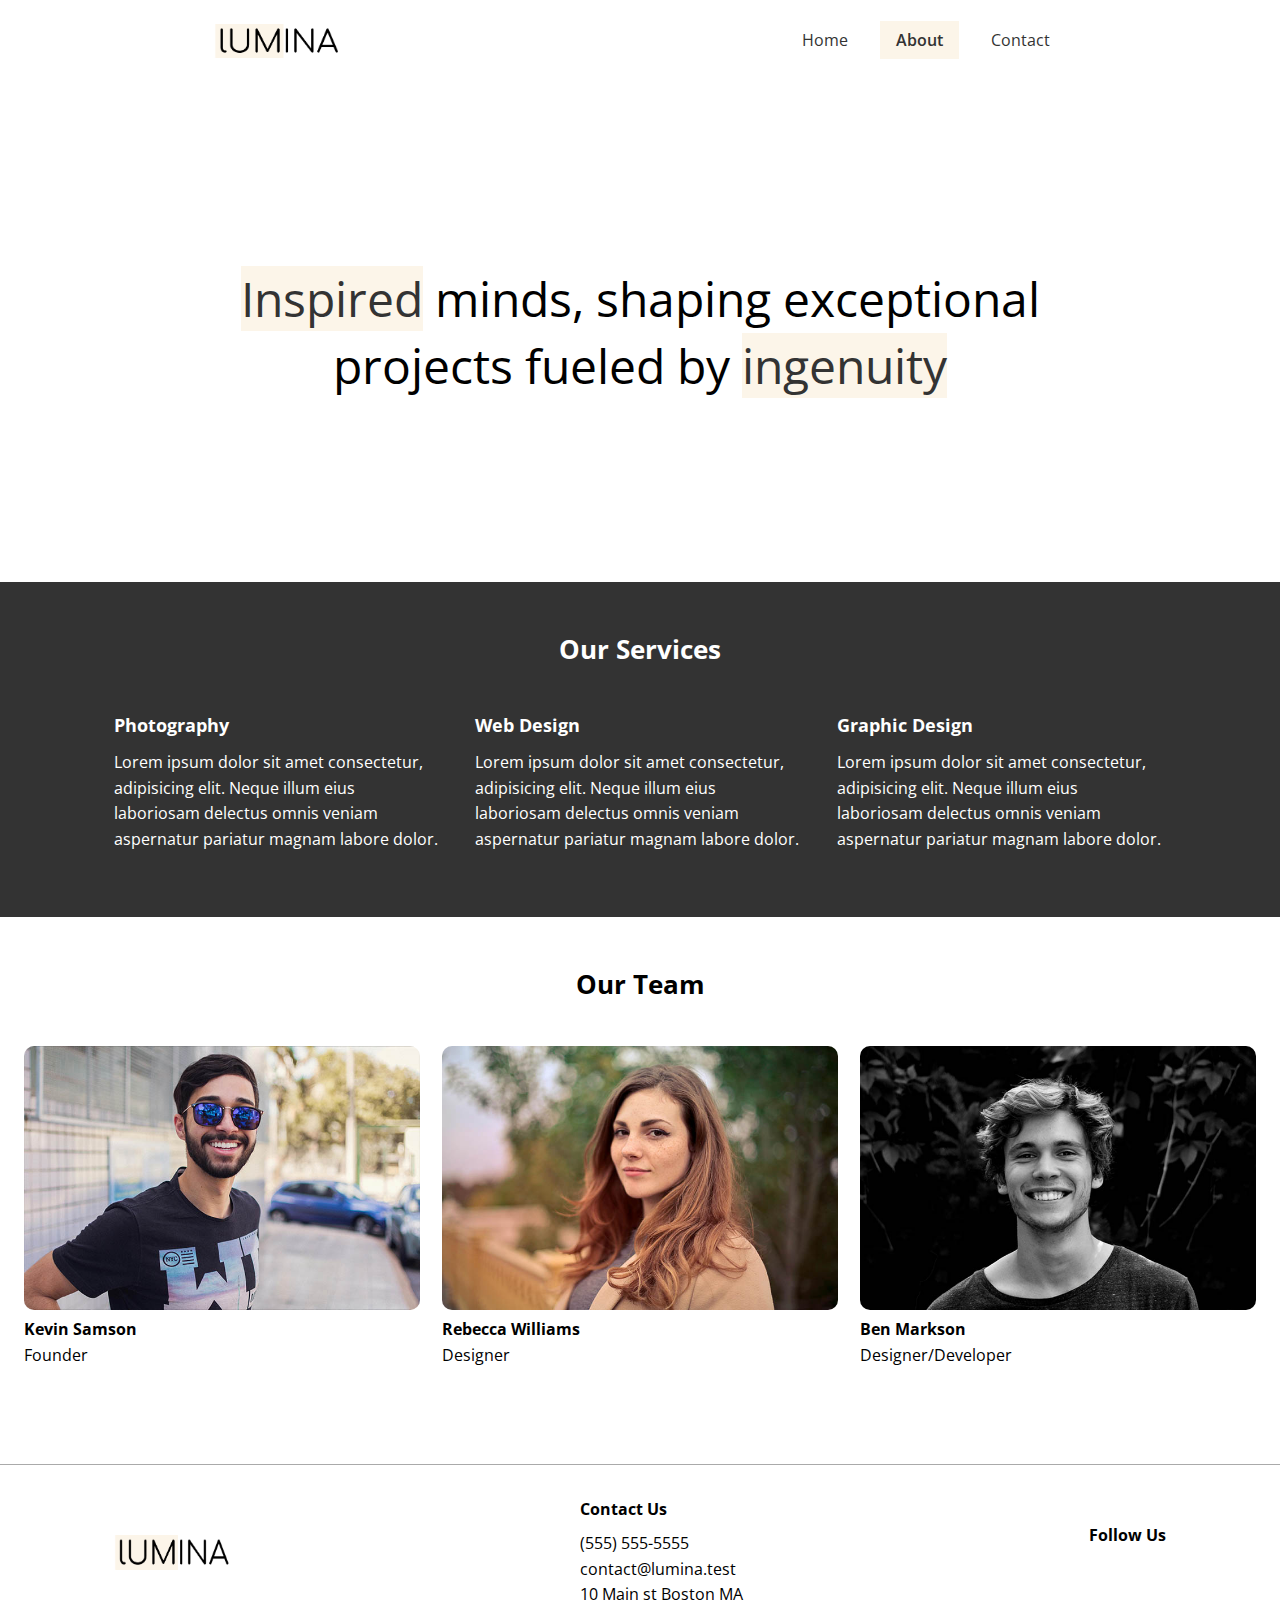
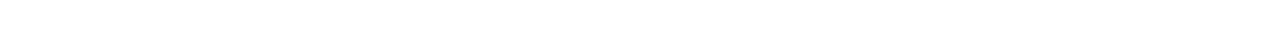
<file: about.html>
<!DOCTYPE html>
<html lang="en">
  <head>
    <meta charset="UTF-8" />
    <meta name="viewport" content="width=device-width, initial-scale=1.0" />
    <link
      rel="stylesheet"
      href="https://cdnjs.cloudflare.com/ajax/libs/font-awesome/6.5.2/css/all.min.css"
      integrity="sha512-SnH5WK+bZxgPHs44uWIX+LLJAJ9/2PkPKZ5QiAj6Ta86w+fsb2TkcmfRyVX3pBnMFcV7oQPJkl9QevSCWr3W6A=="
      crossorigin="anonymous"
      referrerpolicy="no-referrer"
    />
    <link rel="preconnect" href="https://fonts.googleapis.com" />
    <link rel="preconnect" href="https://fonts.gstatic.com" crossorigin />
    <link
      href="https://fonts.googleapis.com/css2?family=Open+Sans:ital,wght@0,300..800;1,300..800&display=swap"
      rel="stylesheet"
    />
    <link rel="stylesheet" href="css/styles.css" />
    <link rel="icon" href="images/favicon.ico" />
    <title>About Lumina Creative</title>
  </head>
  <body>
    <header class="header">
      <div class="container container-sm header-flex">
        <img src="images/logo.png" alt="Lumina Creative" class="logo" />
        <ul class="main-menu">
          <li><a href="/">Home</a></li>
          <li><a class="current" href="about.html">About</a></li>
          <li><a href="contact.html">Contact</a></li>
        </ul>
      </div>
    </header>

    <section class="hero">
      <div class="container container-sm">
        <h2>
          <span class="bg-primary"> Inspired</span> minds, shaping exceptional projects fueled by
          <span class="bg-primary">ingenuity</span>
        </h2>
      </div>
    </section>

    <section class="services bg-dark">
      <div class="container">
        <h2 class="section-heading">Our Services</h2>
        <div class="services-flex">
          <div class="service-item">
            <h4>Photography</h4>
            <p>
              Lorem ipsum dolor sit amet consectetur, adipisicing elit. Neque illum eius laboriosam
              delectus omnis veniam aspernatur pariatur magnam labore dolor.
            </p>
          </div>
          <div class="service-item">
            <h4>Web Design</h4>
            <p>
              Lorem ipsum dolor sit amet consectetur, adipisicing elit. Neque illum eius laboriosam
              delectus omnis veniam aspernatur pariatur magnam labore dolor.
            </p>
          </div>
          <div class="service-item">
            <h4>Graphic Design</h4>
            <p>
              Lorem ipsum dolor sit amet consectetur, adipisicing elit. Neque illum eius laboriosam
              delectus omnis veniam aspernatur pariatur magnam labore dolor.
            </p>
          </div>
        </div>
      </div>
    </section>

    <section class="team">
      <div class="container container-lg">
        <h2 class="section-heading">Our Team</h2>
        <div class="team-flex">
          <div class="team-item">
            <img src="images/team1.jpg" alt="Team Member" />
            <h4>Kevin Samson</h4>
            <p>Founder</p>
          </div>
          <div class="team-item">
            <img src="images/team2.jpg" alt="Team Member" />
            <h4>Rebecca Williams</h4>
            <p>Designer</p>
          </div>
          <div class="team-item">
            <img src="images/team3.jpg" alt="Team Member" />
            <h4>Ben Markson</h4>
            <p>Designer/Developer</p>
          </div>
        </div>
      </div>
    </section>

    <footer class="footer">
      <div class="container footer-flex">
        <img src="images/logo.png" alt="Lumina Creative" />

        <div>
          <h4>Contact Us</h4>
          <ul>
            <li>(555) 555-5555</li>
            <li>contact@lumina.test</li>
            <li>10 Main st Boston MA</li>
          </ul>
        </div>

        <div>
          <h4>Follow Us</h4>
          <a href="#"><i class="fab fa-facebook fa-2x"></i></a>
          <a href="#"><i class="fab fa-twitter fa-2x"></i></a>
          <a href="#"><i class="fab fa-instagram fa-2x"></i></a>
          <a href="#"><i class="fab fa-pinterest fa-2x"></i></a>
          <a href="#"><i class="fab fa-tumblr fa-2x"></i></a>
        </div>
      </div>
    </footer>
  </body>
</html>
</file>
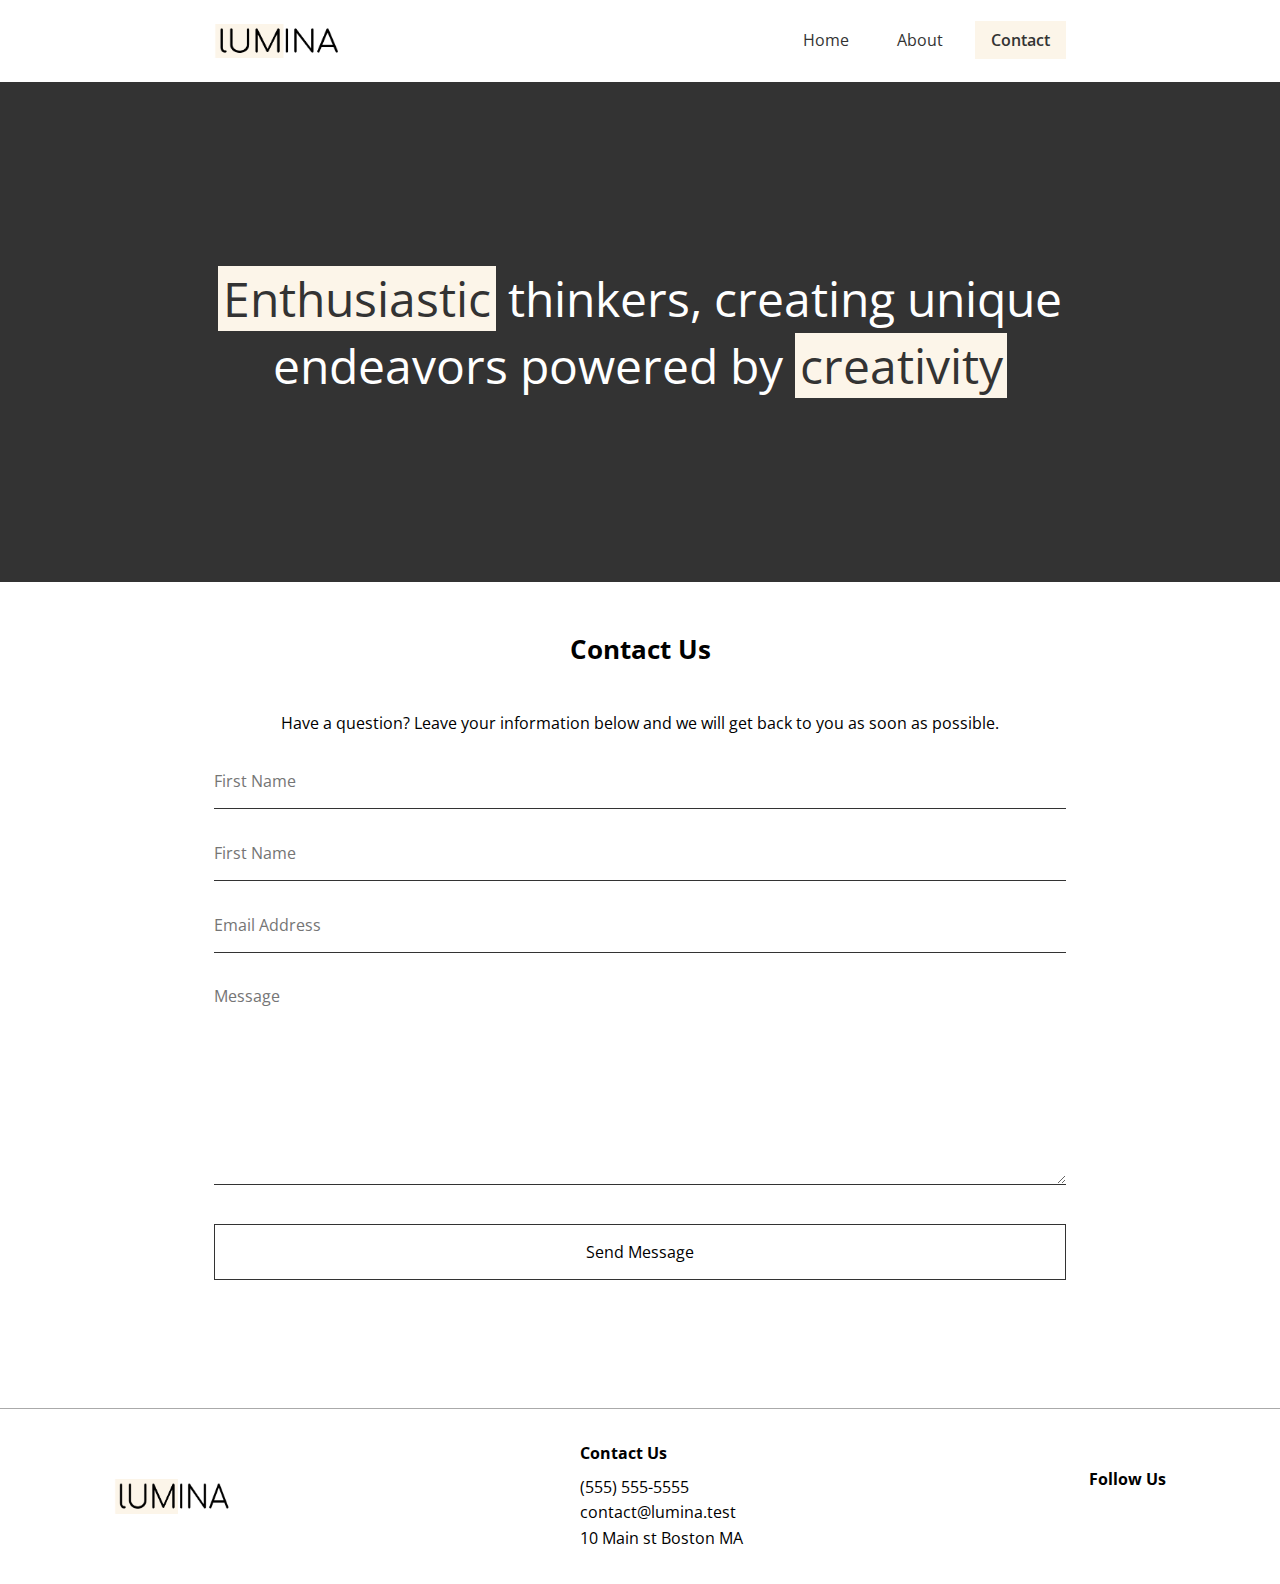
<file: contact.html>
<!DOCTYPE html>
<html lang="en">
  <head>
    <meta charset="UTF-8" />
    <meta name="viewport" content="width=device-width, initial-scale=1.0" />
    <link
      rel="stylesheet"
      href="https://cdnjs.cloudflare.com/ajax/libs/font-awesome/6.5.2/css/all.min.css"
      integrity="sha512-SnH5WK+bZxgPHs44uWIX+LLJAJ9/2PkPKZ5QiAj6Ta86w+fsb2TkcmfRyVX3pBnMFcV7oQPJkl9QevSCWr3W6A=="
      crossorigin="anonymous"
      referrerpolicy="no-referrer"
    />
    <link rel="preconnect" href="https://fonts.googleapis.com" />
    <link rel="preconnect" href="https://fonts.gstatic.com" crossorigin />
    <link
      href="https://fonts.googleapis.com/css2?family=Open+Sans:ital,wght@0,300..800;1,300..800&display=swap"
      rel="stylesheet"
    />
    <link rel="stylesheet" href="css/styles.css" />
    <link rel="icon" href="images/favicon.ico" />
    <title>Contact Lumina Creative</title>
  </head>
  <body>
    <header class="header">
      <div class="container container-sm header-flex">
        <img src="images/logo.png" alt="Lumina Creative" class="logo" />
        <ul class="main-menu">
          <li><a href="/">Home</a></li>
          <li><a href="about.html">About</a></li>
          <li><a class="current" href="contact.html">Contact</a></li>
        </ul>
      </div>
    </header>

    <section class="hero bg-dark">
      <div class="container container-sm">
        <h2>
          <span class="bg-primary">Enthusiastic</span> thinkers, creating unique endeavors powered
          by <span class="bg-primary">creativity</span>
        </h2>
      </div>
    </section>

    <section class="contact">
      <div class="container container-sm">
        <h2 class="section-heading">Contact Us</h2>
        <p>
          Have a question? Leave your information below and we will get back to you as soon as
          possible.
        </p>
        <form name="contact" netlify>
          <div class="form-group">
            <label for="first-name" class="visually-hidden">First Name</label>
            <input type="text" id="first-name" name="first-name" placeholder="First Name" />
          </div>
          <div class="form-group">
            <label for="last-name" class="visually-hidden">Last Name</label>
            <input type="text" id="last-name" name="last-name" placeholder="First Name" />
          </div>
          <div class="form-group">
            <label for="email" class="visually-hidden">Email Address</label>
            <input type="email" id="email" name="email" placeholder="Email Address" />
          </div>
          <div class="form-group">
            <label for="message" class="visually-hidden">Message</label>
            <textarea id="message" name="message" placeholder="Message"></textarea>
          </div>
          <div class="form-group">
            <button type="submit" class="btn">Send Message</button>
          </div>
        </form>
      </div>
    </section>

    <footer class="footer">
      <div class="container footer-flex">
        <img src="images/logo.png" alt="Lumina Creative" />

        <div>
          <h4>Contact Us</h4>
          <ul>
            <li>(555) 555-5555</li>
            <li>contact@lumina.test</li>
            <li>10 Main st Boston MA</li>
          </ul>
        </div>

        <div>
          <h4>Follow Us</h4>
          <a href="#"><i class="fab fa-facebook fa-2x"></i></a>
          <a href="#"><i class="fab fa-twitter fa-2x"></i></a>
          <a href="#"><i class="fab fa-instagram fa-2x"></i></a>
          <a href="#"><i class="fab fa-pinterest fa-2x"></i></a>
          <a href="#"><i class="fab fa-tumblr fa-2x"></i></a>
        </div>
      </div>
    </footer>
  </body>
</html>
</file>
<file: css/styles.css>
* {
  margin: 0;
  padding: 0;
  box-sizing: border-box;
}

:root {
  --primary-color: #fcf5e9;
  --dark-color: #333;
  --container-normal: 1100px;
  --container-wide: 1400px;
  --container-narrow: 900px;
}

body {
  font-family: 'Open Sans', sans-serif;
  line-height: 1.6;
}

a {
  text-decoration: none;
  color: #333;
}

ul {
  list-style: none;
}

img {
  max-width: 100%;
}

/* Utility Classes */
.bg-primary {
  background: var(--primary-color);
  color: #333;
}

.bg-dark {
  background: var(--dark-color);
  color: #fff;
}

.bg-dark .bg-primary {
  padding: 0 0.3rem;
}

.btn {
  display: inline-block;
  padding: 1rem 2rem;
  border: 1px solid #333;
  background: transparent;
  font-family: inherit;
  font-size: inherit;
  cursor: pointer;
}

.btn:hover {
  background: #333;
  color: #fff;
}

.visually-hidden {
  clip: rect(0 0 0 0);
  clip-path: inset(50%);
  height: 1px;
  overflow: hidden;
  position: absolute;
  white-space: nowrap;
  width: 1px;
}

.section-heading {
  font-size: 1.6rem;
  text-align: center;
  margin-bottom: 40px;
}

/* Container */
.container {
  max-width: var(--container-normal);
  margin: 0 auto;
  padding: 0 1.5rem;
}

.container-lg {
  max-width: var(--container-wide);
}

.container-sm {
  max-width: var(--container-narrow);
}

/* Header */
.header {
  margin: 1.5rem auto;
}

.header .logo {
  width: 130px;
}

.header .header-flex {
  display: flex;
  justify-content: space-between;
  align-items: center;
}

.header .main-menu {
  display: flex;
  gap: 1rem;
}

.header .main-menu a {
  padding: 0.5rem 1rem;
}

.header .main-menu a:hover {
  background: var(--primary-color);
}

.current {
  background: var(--primary-color);
  font-weight: 600;
}

/* Hero */
.hero {
  height: 500px;
  display: flex;
  justify-content: center;
  align-items: center;
  text-align: center;
}

.hero h2 {
  font-size: 3rem;
  line-height: 1.4;
  font-weight: normal;
}

/* Gallery */
.gallery-grid {
  display: grid;
  grid-template-columns: repeat(3, 1fr);
  gap: 20px;
}

.gallery-item {
  border-radius: 10px;
}

.gallery-item img {
  border-radius: 10px;
  width: 100%;
  height: 100%;
  object-fit: cover;
}

.gallery-item:hover {
  opacity: 0.9;
}

.gallery-item:nth-of-type(2) {
  grid-column: span 2;
}

.gallery-item:nth-of-type(7) {
  grid-column: span 2;
  grid-row: span 2;
}

/* Footer */
.footer {
  border-top: 1px solid #aaa;
  padding: 2rem 1.5rem;
  margin-top: 2rem;
}

.footer .footer-flex {
  display: flex;
  justify-content: space-between;
  align-items: center;
}

.footer img {
  width: 120px;
  height: 35px;
}

.footer h4 {
  font-size: 1rem;
  margin-bottom: 0.5rem;
}

.footer a {
  margin: 0.2rem;
}

/* Services */
.services {
  padding: 3rem 0 4rem;
}

.services-flex {
  display: flex;
  gap: 2rem;
}

.service-item h4 {
  font-size: 1.1rem;
  margin-bottom: 0.7rem;
}

/* Team */
.team {
  padding: 3rem 0 4rem;
}

.team-flex {
  display: flex;
  gap: 1.4rem;
}

.team img {
  border-radius: 10px;
}

/* Contact */
.contact {
  padding: 3rem 0 4rem;
}

.contact p {
  text-align: center;
  margin-bottom: 2rem;
}

.form-group {
  margin: 2rem 0;
}

.contact input,
.contact textarea {
  border: none;
  border-bottom: 1px #333 solid;
  width: 100%;
  font-family: inherit;
  font-size: inherit;
  padding-bottom: 1rem;
}

.contact textarea {
  height: 200px;
}

.contact input:focus,
.contact textarea:focus {
  outline: 0;
}

.contact button {
  width: 100%;
}

/* Media Queries */
@media (max-width: 768px) {
  .header .header-flex,
  .footer .footer-flex,
  .services .services-flex,
  .team .team-flex {
    flex-direction: column;
    gap: 1.5rem;
  }

  .hero {
    height: 300px;
  }

  .hero h2 {
    font-size: 1.8rem;
  }

  .gallery-grid {
    grid-template-columns: repeat(2, 1fr);
  }

  .gallery-item:nth-of-type(1) {
    grid-column: span 2;
  }

  .gallery-item:nth-of-type(2) {
    grid-column: span 1;
  }

  .gallery-item:nth-of-type(7) {
    grid-column: span 1;
    grid-row: span 1;
  }

  .footer .footer-flex {
    text-align: center;
  }
}
</file>
